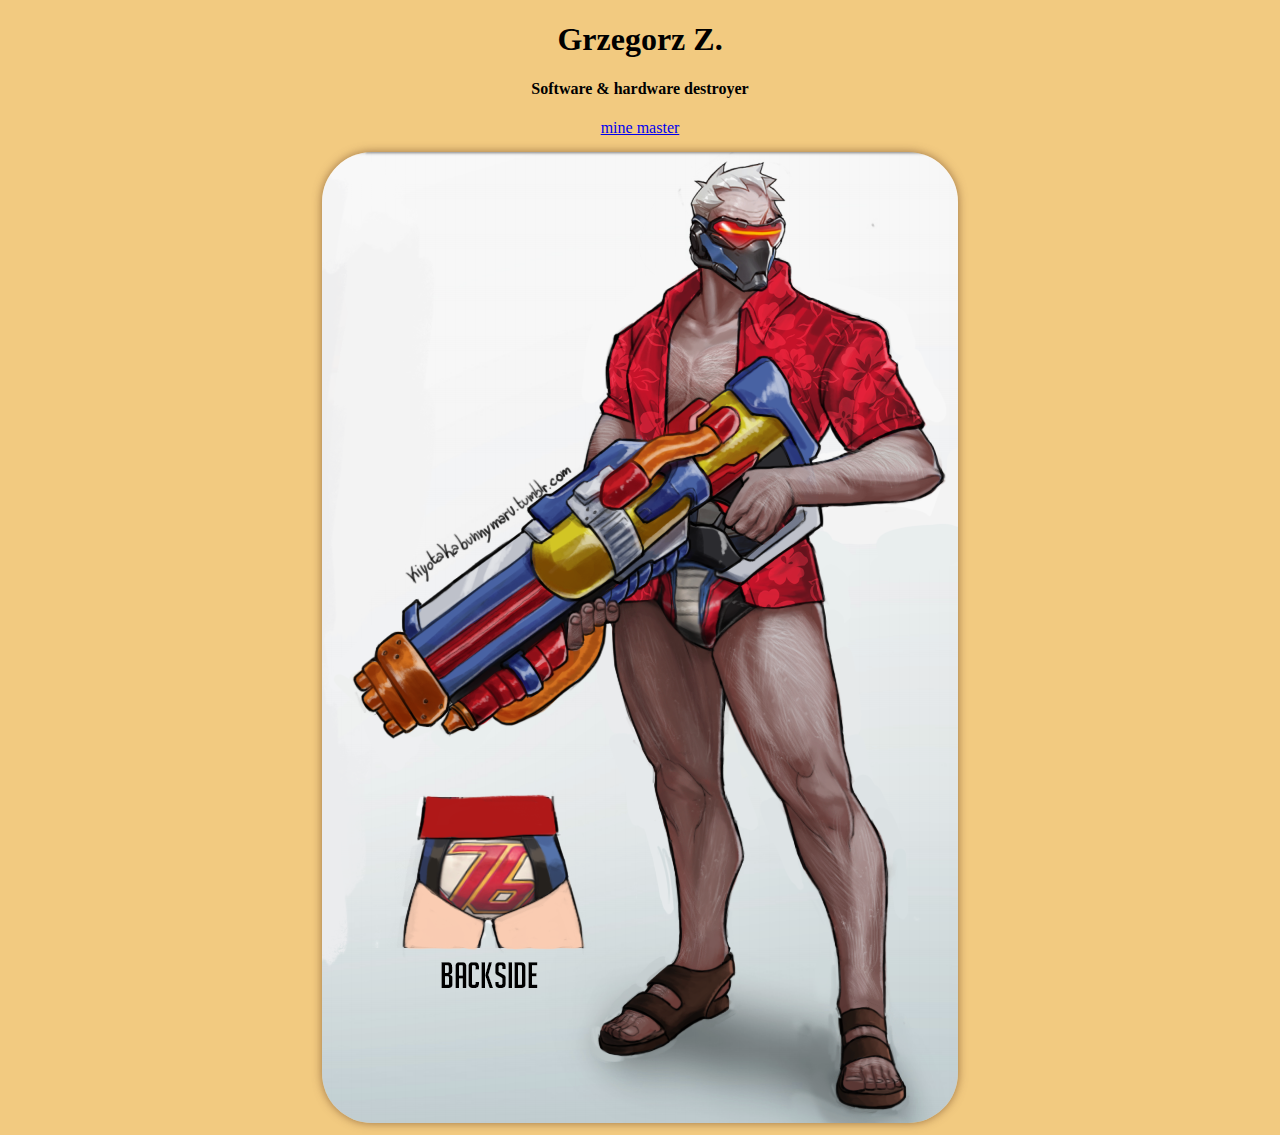
<file: index.html>
<!DOCTYPE HTML>
<html lang="pl">
	<head>
		<title>GSambor</title>
		<link rel="stylesheet" href="Cascade_Style_Sheets_File.css">
	</head>
	<body>
		<div class="container">
			<h1>Grzegorz Z.</h1>
			<h4>Software & hardware destroyer</h4>
			<a href="http://onegrx.github.io/">mine master</a>
			<div class="circular">
				<img src="beach_soldier_skin_by_marumun-da8nlpo.png" alt="obrazek">
			</div>
		</div>
	</body>
</html>
</file>
<file: Cascade_Style_Sheets_File.css>
body {
	background: #f2ca80;
}

.circular img {
	margin-top: 15px;
    /* width: 300px; */
    /* height: 300px; */
    border-radius: 50px;
    box-shadow: 0 0 10px rgba(117, 76, 41, 0.7);
}

.container {
	text-align: center;
	width: 800px;
	margin: 0 auto;
}
</file>
